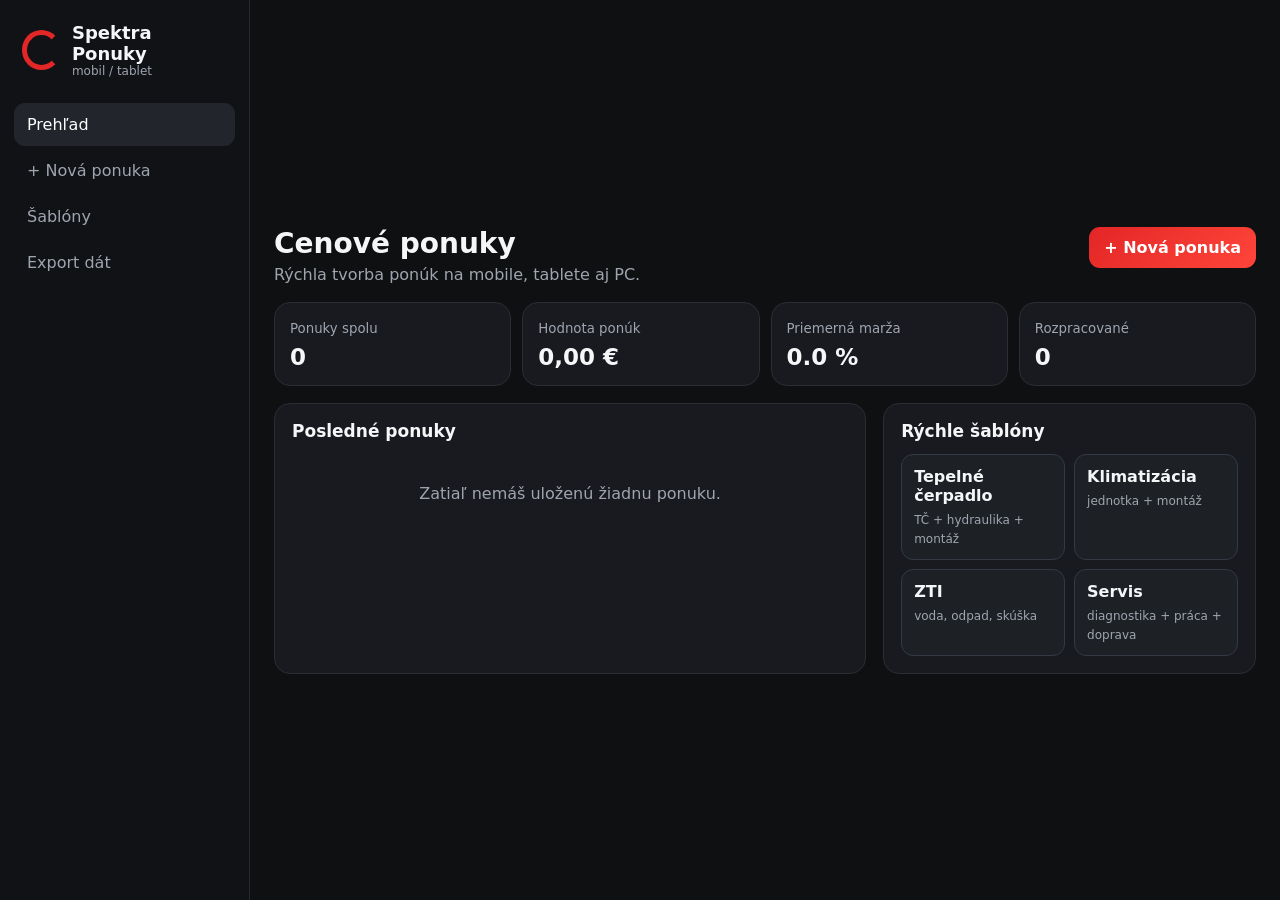
<file: mobile-v2/index.html>
<!doctype html>
<html lang="sk">
<head>
<meta charset="utf-8">
<meta name="viewport" content="width=device-width,initial-scale=1,viewport-fit=cover">
<meta name="theme-color" content="#101114">
<title>Spektra Ponuky Mobile</title>
<style>
:root{--bg:#0f1012;--panel:#181a1f;--panel2:#20232a;--line:#30343d;--text:#f5f6f8;--muted:#9fa5af;--red:#e32626;--red2:#ff453a;--green:#1f9d63;--amber:#c99a2e}
*{box-sizing:border-box}html,body{margin:0;min-height:100%;background:var(--bg);color:var(--text);font-family:Inter,system-ui,-apple-system,Segoe UI,Roboto,Arial,sans-serif}button,input,select,textarea{font:inherit}button{cursor:pointer}
.app{min-height:100vh;display:grid;grid-template-columns:250px 1fr}.side{position:sticky;top:0;height:100vh;padding:22px 14px;border-right:1px solid #272a31;background:#111216}.brand{display:flex;align-items:center;gap:11px;padding:0 8px;margin-bottom:25px}.logo{width:40px;height:40px;border:5px solid var(--red);border-right-color:transparent;border-radius:50%}.brand b{font-size:18px}.sub{font-size:12px;color:var(--muted)}.nav button{display:block;width:100%;border:0;background:transparent;color:var(--muted);text-align:left;padding:12px 13px;border-radius:11px;margin:3px 0}.nav button:hover,.nav button.active{background:#22252b;color:#fff}
.main{width:100%;max-width:1500px;margin:auto;padding:24px}.top{display:flex;justify-content:space-between;align-items:flex-start;gap:15px;margin-bottom:18px}.top h1,.editorHead h1{margin:0;font-size:28px}.top p{margin:5px 0 0;color:var(--muted)}
.btn{border:0;border-radius:11px;padding:11px 15px;background:#2a2e36;color:#fff;font-weight:750}.btn.primary{background:linear-gradient(135deg,var(--red),var(--red2))}.btn.ghost{background:transparent;border:1px solid var(--line)}.btn.small{padding:8px 10px;font-size:13px}
.stats{display:grid;grid-template-columns:repeat(4,1fr);gap:11px;margin-bottom:17px}.stat,.card{background:var(--panel);border:1px solid #292d34;border-radius:16px}.stat{padding:15px}.stat small{color:var(--muted)}.stat strong{display:block;font-size:23px;margin-top:7px}.grid{display:grid;grid-template-columns:1.35fr .85fr;gap:17px}.card{padding:17px}.card h2{font-size:17px;margin:0 0 13px}.quotes{display:flex;flex-direction:column;gap:9px}.qrow{display:grid;grid-template-columns:1fr 115px 120px 34px;align-items:center;gap:9px;padding:12px;background:#1d2025;border:1px solid #30343d;border-radius:13px}.qrow small{display:block;color:var(--muted);margin-top:3px}.money{text-align:right;font-weight:800}.badge{justify-self:start;font-size:11px;padding:5px 8px;border-radius:999px;background:#2a2f37}.badge.done{background:#173d2d;color:#92edbd}.badge.draft{background:#3a3116;color:#ffda79}.empty{text-align:center;padding:30px 10px;color:var(--muted)}
.templates{display:grid;grid-template-columns:repeat(2,1fr);gap:9px}.tpl{background:#1d2025;border:1px solid #343943;border-radius:12px;padding:12px;cursor:pointer}.tpl:hover{border-color:#656c79}.tpl b{display:block;margin-bottom:4px}.tpl span{font-size:12px;color:var(--muted)}
.editor{display:none}.editor.show{display:block}.dashboard.hide{display:none}.editorHead{display:flex;justify-content:space-between;align-items:flex-start;gap:12px;margin-bottom:16px}.editorActions{display:flex;gap:8px;flex-wrap:wrap}.field{display:flex;flex-direction:column;gap:6px}.field label{font-size:12px;font-weight:750;color:#c8ccd4}.formgrid{display:grid;grid-template-columns:repeat(2,minmax(0,1fr));gap:11px}.full{grid-column:1/-1}input,select,textarea{width:100%;background:#111318;color:#fff;border:1px solid #3a3f49;border-radius:10px;padding:10px 11px;outline:0}input:focus,select:focus,textarea:focus{border-color:#777e8c}textarea{min-height:90px;resize:vertical}
.internal{margin-top:12px;padding:12px;border:1px dashed #454b56;border-radius:11px;background:#15181c}.sum{display:flex;justify-content:space-between;gap:10px;padding:5px 0}.summary{max-width:400px;margin:14px 0 0 auto;border-top:1px solid var(--line);padding-top:10px}.summary .total{font-size:20px;font-weight:900;border-top:1px solid var(--line);padding-top:11px;margin-top:6px}
.tableWrap{overflow:auto}.items{width:100%;border-collapse:separate;border-spacing:0 8px}.items th{text-align:left;font-size:11px;color:var(--muted);padding:0 6px}.items td{background:#1d2025;border-top:1px solid #30343d;border-bottom:1px solid #30343d;padding:6px}.items td:first-child{border-left:1px solid #30343d;border-radius:10px 0 0 10px}.items td:last-child{border-right:1px solid #30343d;border-radius:0 10px 10px 0}.items input,.items select{padding:8px}.del{border:0;border-radius:9px;background:#3b1d1d;color:#ffb0b0;padding:8px 11px}.mobileNav,.mobileActions{display:none}
.modalBg{position:fixed;inset:0;background:rgba(0,0,0,.72);z-index:80;display:none;align-items:center;justify-content:center;padding:18px}.modalBg.show{display:flex}.modal{width:min(620px,100%);max-height:92vh;overflow:hidden;background:#fff;color:#151515;border-radius:19px;box-shadow:0 30px 90px rgba(0,0,0,.45);display:flex;flex-direction:column}.modalHead{display:flex;justify-content:space-between;align-items:center;padding:18px 21px;border-bottom:1px solid #e7e7e7}.modalHead h2{margin:0;font-size:20px}.x{border:0;background:transparent;font-size:27px}.modalBody{padding:18px;overflow:auto}.modal input,.modal textarea,.modal select{background:#fff;color:#111;border-color:#d3d3d3}.ai{padding:12px 14px;background:#fff7e8;border:1px solid #ecc677;border-radius:12px;margin-bottom:14px;color:#39290b}.drop{margin-top:7px;border:1.5px dashed #c6c6c6;border-radius:12px;background:#fafafa;padding:16px;text-align:center;color:#555}.modal .primary{width:100%;margin-top:14px}
.print{display:none}
@media(max-width:1050px){.grid{grid-template-columns:1fr}.stats{grid-template-columns:repeat(2,1fr)}}
@media(max-width:900px){
 body{padding-bottom:77px}.app{display:block}.side{display:none}.main{padding:12px 12px 95px}.top,.editorHead{position:sticky;top:0;z-index:30;background:rgba(15,16,18,.97);backdrop-filter:blur(10px);margin:-12px -12px 13px;padding:12px;border-bottom:1px solid #292d34}.top p{display:none}.top h1,.editorHead h1{font-size:22px}.editorActions{display:none}.formgrid{grid-template-columns:1fr 1fr}input,select,textarea{font-size:16px}
 .qrow{grid-template-columns:1fr auto}.qrow .badge,.qrow .money{display:none}.items{display:block}.items thead{display:none}.items tbody{display:block}.items tr{display:grid;grid-template-columns:1fr 1fr;gap:8px;background:#1d2025;border:1px solid #30343d;border-radius:13px;padding:10px;margin-bottom:10px}.items td{display:block;background:transparent!important;border:0!important;padding:0!important}.items td:first-child,.items td:last-child{grid-column:1/-1}.items td:nth-child(2):before{content:"Množstvo"}.items td:nth-child(3):before{content:"MJ"}.items td:nth-child(4):before{content:"Cena bez DPH"}.items td:nth-child(5):before{content:"Interný náklad"}.items td:nth-child(n+2):nth-child(-n+5):before{display:block;font-size:10px;color:var(--muted);margin:0 0 4px 2px}.items input,.items select{width:100%}
 .mobileNav{display:grid;grid-template-columns:repeat(4,1fr);position:fixed;left:0;right:0;bottom:0;z-index:90;background:rgba(18,19,23,.99);border-top:1px solid #343943;padding:7px 8px calc(7px + env(safe-area-inset-bottom))}.mobileNav button{border:0;background:transparent;color:#c4c8d0;font-size:11px;font-weight:700;padding:5px 2px}.mobileNav .ico{display:block;font-size:20px;line-height:22px}.mobileActions{display:flex;position:fixed;left:10px;right:10px;bottom:77px;z-index:85;gap:7px;padding:7px;background:rgba(23,25,29,.98);border:1px solid #343943;border-radius:14px}.mobileActions .btn{flex:1;padding:10px 5px;font-size:12px}
}
@media(max-width:600px){.main{padding-left:9px;padding-right:9px}.top,.editorHead{margin-left:-9px;margin-right:-9px}.formgrid{grid-template-columns:1fr}.full{grid-column:auto}.templates{grid-template-columns:1fr}.newBtn{font-size:12px;padding:9px 10px}.modalBg{align-items:flex-end;padding:0}.modal{width:100%;border-radius:19px 19px 0 0;max-height:94vh}}
@media print{
 body{background:#fff;color:#111}.app,.modalBg,.mobileNav,.mobileActions{display:none!important}.print{display:block}@page{size:A4;margin:14mm}.phead{display:flex;justify-content:space-between;border-bottom:3px solid #e32626;padding-bottom:13px}.pbrand{display:flex;align-items:center;gap:10px}.plogo{width:36px;height:36px;border:5px solid #e32626;border-right-color:transparent;border-radius:50%}.ptitle{text-align:right}.pgrid{display:grid;grid-template-columns:1fr 1fr;gap:25px;margin:20px 0}.ptable{width:100%;border-collapse:collapse}.ptable th,.ptable td{border-bottom:1px solid #ddd;padding:7px 5px;text-align:left}.ptable th{text-transform:uppercase;font-size:10px;color:#666}.ptable .r{text-align:right}.ptotal{max-width:320px;margin:17px 0 0 auto}.ptotal div{display:flex;justify-content:space-between;padding:4px 0}.ptotal .big{border-top:2px solid #111;margin-top:6px;padding-top:9px;font-size:19px;font-weight:900}.pnote{margin-top:22px;font-size:12px;color:#555}
}
</style>
</head>
<body>
<div class="app">
 <aside class="side">
  <div class="brand"><div class="logo"></div><div><b>Spektra Ponuky</b><div class="sub">mobil / tablet</div></div></div>
  <div class="nav">
   <button class="active" onclick="showDashboard()">Prehľad</button>
   <button onclick="openNew()">+ Nová ponuka</button>
   <button onclick="goTemplates()">Šablóny</button>
   <button onclick="exportAll()">Export dát</button>
  </div>
 </aside>
 <main class="main">
  <section id="dashboard" class="dashboard">
   <div class="top"><div><h1>Cenové ponuky</h1><p>Rýchla tvorba ponúk na mobile, tablete aj PC.</p></div><button class="btn primary newBtn" onclick="openNew()">+ Nová ponuka</button></div>
   <div class="stats">
    <div class="stat"><small>Ponuky spolu</small><strong id="sCount">0</strong></div>
    <div class="stat"><small>Hodnota ponúk</small><strong id="sValue">0 €</strong></div>
    <div class="stat"><small>Priemerná marža</small><strong id="sMargin">0 %</strong></div>
    <div class="stat"><small>Rozpracované</small><strong id="sDraft">0</strong></div>
   </div>
   <div class="grid">
    <div class="card"><h2>Posledné ponuky</h2><div id="quoteList" class="quotes"></div></div>
    <div class="card" id="templates"><h2>Rýchle šablóny</h2><div class="templates">
     <div class="tpl" onclick="fromTemplate('tc')"><b>Tepelné čerpadlo</b><span>TČ + hydraulika + montáž</span></div>
     <div class="tpl" onclick="fromTemplate('klima')"><b>Klimatizácia</b><span>jednotka + montáž</span></div>
     <div class="tpl" onclick="fromTemplate('zti')"><b>ZTI</b><span>voda, odpad, skúška</span></div>
     <div class="tpl" onclick="fromTemplate('servis')"><b>Servis</b><span>diagnostika + práca + doprava</span></div>
    </div></div>
   </div>
  </section>

  <section id="editor" class="editor">
   <div class="editorHead">
    <div><button class="btn ghost small" onclick="showDashboard()">← Späť</button><h1 id="editorTitle" style="margin-top:10px">Nová cenová ponuka</h1><div class="sub">Interné náklady sa do zákazníckeho PDF netlačia.</div></div>
    <div class="editorActions"><button class="btn" onclick="saveQuote()">Uložiť</button><button class="btn ghost" onclick="downloadCSV()">CSV</button><button class="btn primary" onclick="printQuote()">PDF</button></div>
   </div>
   <div class="grid">
    <div class="card"><h2>Základné údaje</h2><div class="formgrid">
     <div class="field"><label>Číslo ponuky</label><input id="qNumber"></div>
     <div class="field"><label>Dátum</label><input id="qDate" type="date"></div>
     <div class="field"><label>Zákazník / firma</label><input id="qCustomer" placeholder="Meno alebo názov firmy"></div>
     <div class="field"><label>Telefón / e-mail</label><input id="qContact" placeholder="+421... / email"></div>
     <div class="field full"><label>Adresa realizácie</label><input id="qAddress" placeholder="Ulica, mesto"></div>
     <div class="field full"><label>Predmet ponuky</label><input id="qSubject" placeholder="Dodávka a montáž..."></div>
     <div class="field full"><label>Poznámka pre zákazníka</label><textarea id="qNote" placeholder="Rozsah prác, termín, podmienky..."></textarea></div>
    </div></div>
    <div class="card"><h2>Nastavenie ceny</h2><div class="formgrid">
     <div class="field"><label>DPH</label><select id="qVat" onchange="recalc()"><option value="23">23 %</option><option value="20">20 %</option><option value="10">10 %</option><option value="0">0 %</option></select></div>
     <div class="field"><label>Zľava na celok (%)</label><input id="qDiscount" type="number" step="0.1" value="0" oninput="recalc()"></div>
     <div class="field"><label>Platnosť (dní)</label><input id="qValidity" type="number" value="14"></div>
     <div class="field"><label>Stav</label><select id="qStatus"><option value="draft">Rozpracovaná</option><option value="sent">Odoslaná</option><option value="done">Schválená</option></select></div>
    </div><div class="internal"><b>Interná kalkulácia</b><div class="sum"><span>Náklad spolu</span><b id="costTotal">0 €</b></div><div class="sum"><span>Hrubý zisk</span><b id="profitTotal">0 €</b></div><div class="sum"><span>Marža</span><b id="marginTotal">0 %</b></div></div></div>
   </div>
   <div class="card" style="margin-top:17px"><div style="display:flex;justify-content:space-between;align-items:center;gap:10px"><h2>Položky</h2><button class="btn small" onclick="addItem()">+ Pridať</button></div>
    <div class="tableWrap"><table class="items"><thead><tr><th>Popis</th><th>Množstvo</th><th>MJ</th><th>Cena bez DPH</th><th>Náklad</th><th></th></tr></thead><tbody id="itemsBody"></tbody></table></div>
    <div class="summary"><div class="sum"><span>Medzisúčet</span><b id="subtotal">0 €</b></div><div class="sum"><span>Zľava</span><b id="discountVal">0 €</b></div><div class="sum"><span>DPH</span><b id="vatVal">0 €</b></div><div class="sum total"><span>Spolu s DPH</span><span id="grandTotal">0 €</span></div></div>
   </div>
  </section>
 </main>
</div>

<div id="mobileActions" class="mobileActions" style="display:none"><button class="btn" onclick="saveQuote()">Uložiť</button><button class="btn ghost" onclick="downloadCSV()">CSV</button><button class="btn primary" onclick="printQuote()">PDF</button></div>
<nav class="mobileNav"><button onclick="showDashboard()"><span class="ico">⌂</span>Prehľad</button><button onclick="openNew()"><span class="ico">＋</span>Nová</button><button onclick="goTemplates()"><span class="ico">▦</span>Šablóny</button><button onclick="exportAll()"><span class="ico">⇩</span>Export</button></nav>

<div id="modal" class="modalBg" onclick="if(event.target===this)closeNew()">
 <div class="modal"><div class="modalHead"><h2>Nová cenová ponuka</h2><button class="x" onclick="closeNew()">×</button></div><div class="modalBody">
  <div class="ai">✨ Opíš práce alebo nahraj dokument. Aplikácia pripraví prvý návrh položiek.</div>
  <div class="field"><label>Popis prác</label><textarea id="aiText" placeholder="Napr. tepelné čerpadlo 9 kW, montáž do 5 m, zásobník TÚV 200 l, filter..."></textarea></div>
  <div class="field" style="margin-top:12px"><label>Dokumenty (voliteľné)</label><div class="drop">PDF, Excel, Word alebo obrázky<br><input type="file" multiple accept=".pdf,.xlsx,.xls,.doc,.docx,image/*"></div></div>
  <button class="btn primary" onclick="generateDraft()">Vygenerovať návrh ✨</button>
 </div></div>
</div>

<div id="printArea" class="print"></div>

<script>
var KEY='spektra_quotes_mobile_v2';
var quotes=JSON.parse(localStorage.getItem(KEY)||'[]');
var currentId=null;
function el(id){return document.getElementById(id)}
function eur(n){return new Intl.NumberFormat('sk-SK',{style:'currency',currency:'EUR'}).format(Number(n||0))}
function esc(s){return String(s==null?'':s).replace(/[&<>"']/g,function(m){return {'&':'&amp;','<':'&lt;','>':'&gt;','"':'&quot;',"'":'&#39;'}[m]})}
function uid(){return 'q_'+Date.now()+'_'+Math.random().toString(16).slice(2)}
function today(){return new Date().toISOString().slice(0,10)}
function qno(){return String(new Date().getFullYear()).slice(-2)+'NA'+String(quotes.length+1).padStart(4,'0')}
function item(name,qty,unit,price,cost){return {name:name||'',qty:qty==null?1:qty,unit:unit||'ks',price:price||0,cost:cost||0}}
var templates={
 tc:[item('Tepelné čerpadlo – dodávka zariadenia'),item('Hydraulické príslušenstvo a armatúry',1,'súb.'),item('Zásobník TÚV'),item('Montáž a uvedenie do prevádzky',1,'súb.',600,120)],
 klima:[item('Klimatizačná jednotka'),item('Montáž klimatizácie do 3 m',1,'súb.'),item('Montážny a spojovací materiál',1,'súb.')],
 zti:[item('Rozvody vody',1,'súb.'),item('Odpadové potrubie',1,'súb.'),item('Montážne práce',1,'súb.'),item('Tlaková skúška',1,'súb.')],
 servis:[item('Diagnostika zariadenia',1,'hod'),item('Servisné práce',1,'hod'),item('Doprava')]
};
function blank(items){return {id:uid(),number:qno(),date:today(),customer:'',contact:'',address:'',subject:'',note:'',vat:23,discount:0,validity:14,status:'draft',items:items||[],updated:Date.now()}}
function calc(q){var subtotal=0,cost=0;(q.items||[]).forEach(function(i){subtotal+=(+i.qty||0)*(+i.price||0);cost+=(+i.qty||0)*(+i.cost||0)});var disc=subtotal*(+q.discount||0)/100,after=subtotal-disc,vat=after*(+q.vat||0)/100,grand=after+vat,profit=after-cost,margin=after?profit/after*100:0;return {subtotal:subtotal,cost:cost,disc:disc,after:after,vat:vat,grand:grand,profit:profit,margin:margin}}
function statusName(s){return s==='done'?'Schválená':s==='sent'?'Odoslaná':'Rozpracovaná'}
function persist(){localStorage.setItem(KEY,JSON.stringify(quotes));renderDashboard()}
function renderDashboard(){var list=el('quoteList');if(!quotes.length){list.innerHTML='<div class="empty">Zatiaľ nemáš uloženú žiadnu ponuku.</div>'}else{list.innerHTML=quotes.slice().sort(function(a,b){return b.updated-a.updated}).map(function(q){var c=calc(q);return '<div class="qrow"><div><b>'+esc(q.customer||q.subject||'Bez názvu')+'</b><small>'+esc(q.number)+' · '+esc(q.subject||'')+'</small></div><span class="badge '+(q.status==='done'?'done':q.status==='draft'?'draft':'')+'">'+statusName(q.status)+'</span><div class="money">'+eur(c.grand)+'</div><button class="btn small" onclick="editQuote(\''+q.id+'\')">›</button></div>'}).join('')}
 var cs=quotes.map(calc),sum=cs.reduce(function(a,c){return a+c.grand},0),ms=cs.filter(function(c){return c.after>0}).map(function(c){return c.margin});el('sCount').textContent=quotes.length;el('sValue').textContent=eur(sum);el('sMargin').textContent=(ms.length?ms.reduce(function(a,b){return a+b},0)/ms.length:0).toFixed(1)+' %';el('sDraft').textContent=quotes.filter(function(q){return q.status==='draft'}).length}
function showDashboard(){el('dashboard').classList.remove('hide');el('editor').classList.remove('show');el('mobileActions').style.display='none';currentId=null;renderDashboard()}
function openNew(){el('modal').classList.add('show')}
function closeNew(){el('modal').classList.remove('show')}
function goTemplates(){showDashboard();el('templates').scrollIntoView({behavior:'smooth'})}
function fromTemplate(t){var q=blank(JSON.parse(JSON.stringify(templates[t]||[])));q.subject=t==='tc'?'Dodávka a montáž tepelného čerpadla':t==='klima'?'Dodávka a montáž klimatizácie':t==='zti'?'Zdravotechnické inštalácie':'Servisné práce';openEditor(q)}
function generateDraft(){var t=(el('aiText').value||'').toLowerCase(),q;if(/tepel|tč|čerpad/.test(t)){q=blank(JSON.parse(JSON.stringify(templates.tc)));q.subject='Dodávka a montáž tepelného čerpadla'}else if(/klim|split/.test(t)){q=blank(JSON.parse(JSON.stringify(templates.klima)));q.subject='Dodávka a montáž klimatizácie'}else if(/voda|odpad|zti|kúpeľ|kupel/.test(t)){q=blank(JSON.parse(JSON.stringify(templates.zti)));q.subject='Zdravotechnické a montážne práce'}else if(/servis|oprava|diagnost/.test(t)){q=blank(JSON.parse(JSON.stringify(templates.servis)));q.subject='Servisné práce'}else{q=blank([item('Práce podľa zadania',1,'súb.'),item('Montážny materiál',1,'súb.')])}
 if(/demont/.test(t))q.items.push(item('Demontáž pôvodného zariadenia',1,'súb.',50,0));if(/schod|vynos|znos/.test(t))q.items.push(item('Znos / výnos a manipulácia',1,'súb.',200,0));if(/filter/.test(t))q.items.push(item('Magnetický filter / odlučovač nečistôt'));if(/expanz/.test(t))q.items.push(item('Expanzná nádoba'));q.note=el('aiText').value;closeNew();openEditor(q)}
function openEditor(q){currentId=q.id;el('dashboard').classList.add('hide');el('editor').classList.add('show');el('mobileActions').style.display='flex';el('qNumber').value=q.number||'';el('qDate').value=q.date||today();el('qCustomer').value=q.customer||'';el('qContact').value=q.contact||'';el('qAddress').value=q.address||'';el('qSubject').value=q.subject||'';el('qNote').value=q.note||'';el('qVat').value=q.vat==null?23:q.vat;el('qDiscount').value=q.discount||0;el('qValidity').value=q.validity||14;el('qStatus').value=q.status||'draft';el('editorTitle').textContent=(quotes.some(function(x){return x.id===q.id})?'Upraviť':'Nová')+' cenová ponuka';renderItems(q.items||[])}
function editQuote(id){var q=quotes.find(function(x){return x.id===id});if(q)openEditor(JSON.parse(JSON.stringify(q)))}
function readItems(){return Array.from(el('itemsBody').querySelectorAll('tr')).map(function(tr){return {name:tr.querySelector('.n').value,qty:+tr.querySelector('.q').value||0,unit:tr.querySelector('.u').value,price:+tr.querySelector('.p').value||0,cost:+tr.querySelector('.c').value||0}})}
function current(){return {id:currentId||uid(),number:el('qNumber').value,date:el('qDate').value,customer:el('qCustomer').value,contact:el('qContact').value,address:el('qAddress').value,subject:el('qSubject').value,note:el('qNote').value,vat:+el('qVat').value,discount:+el('qDiscount').value,validity:+el('qValidity').value,status:el('qStatus').value,items:readItems(),updated:Date.now()}}
function saveQuote(){var q=current(),i=quotes.findIndex(function(x){return x.id===q.id});currentId=q.id;if(i>=0)quotes[i]=q;else quotes.push(q);persist();alert('Ponuka bola uložená.')}
function addItem(i){i=i||item('');var tr=document.createElement('tr');var opts=['ks','m','m²','hod','súb.'].map(function(u){return '<option'+(u===i.unit?' selected':'')+'>'+u+'</option>'}).join('');tr.innerHTML='<td><input class="n" value="'+esc(i.name)+'" placeholder="Názov položky" oninput="recalc()"></td><td><input class="q" type="number" step="0.01" value="'+i.qty+'" oninput="recalc()"></td><td><select class="u" onchange="recalc()">'+opts+'</select></td><td><input class="p" type="number" step="0.01" value="'+i.price+'" oninput="recalc()"></td><td><input class="c" type="number" step="0.01" value="'+i.cost+'" oninput="recalc()"></td><td><button class="del" onclick="this.closest(\'tr\').remove();recalc()">×</button></td>';el('itemsBody').appendChild(tr);recalc()}
function renderItems(items){el('itemsBody').innerHTML='';(items.length?items:[item('')]).forEach(addItem);recalc()}
function recalc(){var c=calc({items:readItems(),discount:+el('qDiscount').value||0,vat:+el('qVat').value||0});el('subtotal').textContent=eur(c.subtotal);el('discountVal').textContent='-'+eur(c.disc);el('vatVal').textContent=eur(c.vat);el('grandTotal').textContent=eur(c.grand);el('costTotal').textContent=eur(c.cost);el('profitTotal').textContent=eur(c.profit);el('marginTotal').textContent=c.margin.toFixed(1)+' %'}
function printQuote(){var q=current(),c=calc(q),d=new Date(q.date||Date.now()).toLocaleDateString('sk-SK'),rows=q.items.map(function(i){return '<tr><td>'+esc(i.name)+'</td><td>'+i.qty+'</td><td>'+esc(i.unit)+'</td><td class="r">'+eur(i.price)+'</td><td class="r">'+eur(i.qty*i.price)+'</td></tr>'}).join('');el('printArea').innerHTML='<div class="phead"><div class="pbrand"><div class="plogo"></div><div><b style="font-size:20px">Spektra Install s.r.o.</b><div>Hollého 210, 015 01 Rajec</div></div></div><div class="ptitle"><b style="font-size:23px">CENOVÁ PONUKA</b><div>'+esc(q.number)+'</div><div>'+d+'</div></div></div><div class="pgrid"><div><b>Zákazník</b><div>'+esc(q.customer||'—')+'</div><div>'+esc(q.contact||'')+'</div><div>'+esc(q.address||'')+'</div></div><div><b>Predmet</b><div>'+esc(q.subject||'—')+'</div><div>Platnosť: '+(q.validity||14)+' dní</div></div></div><table class="ptable"><thead><tr><th>Položka</th><th>Množstvo</th><th>MJ</th><th class="r">Cena bez DPH</th><th class="r">Spolu</th></tr></thead><tbody>'+rows+'</tbody></table><div class="ptotal"><div><span>Medzisúčet</span><b>'+eur(c.subtotal)+'</b></div><div><span>Zľava '+(q.discount||0)+' %</span><b>-'+eur(c.disc)+'</b></div><div><span>DPH '+(q.vat||0)+' %</span><b>'+eur(c.vat)+'</b></div><div class="big"><span>Spolu s DPH</span><span>'+eur(c.grand)+'</span></div></div><div class="pnote"><b>Poznámka:</b><br>'+esc(q.note||'')+'</div>';window.print()}
function blob(data,name,type){var a=document.createElement('a');a.href=URL.createObjectURL(new Blob([data],{type:type}));a.download=name;a.click();setTimeout(function(){URL.revokeObjectURL(a.href)},400)}
function downloadCSV(){var q=current(),rows=[['Číslo',q.number],['Zákazník',q.customer],['Predmet',q.subject],[],['Položka','Množstvo','MJ','Cena bez DPH','Náklad']];q.items.forEach(function(i){rows.push([i.name,i.qty,i.unit,i.price,i.cost])});var csv=rows.map(function(r){return r.map(function(v){return '"'+String(v==null?'':v).replace(/"/g,'""')+'"'}).join(';')}).join('\n');blob(csv,(q.number||'ponuka')+'.csv','text/csv;charset=utf-8')}
function exportAll(){blob(JSON.stringify(quotes,null,2),'spektra-ponuky-backup.json','application/json')}
renderDashboard();
</script>
</body>
</html>
</file>
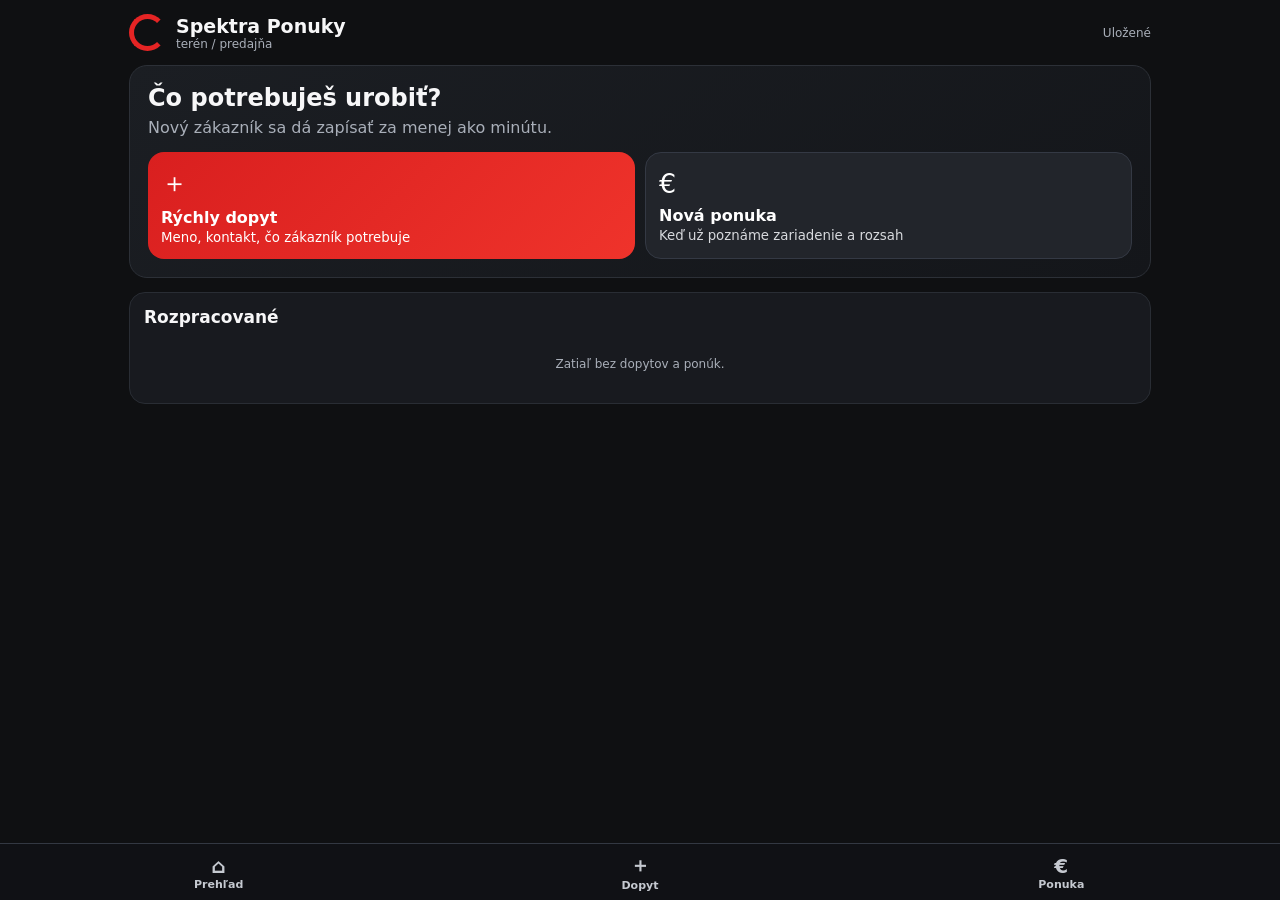
<file: mobile-v3/index.html>
<!doctype html>
<html lang="sk">
<head>
<meta charset="utf-8"><meta name="viewport" content="width=device-width,initial-scale=1,viewport-fit=cover">
<meta name="theme-color" content="#111216"><title>Spektra Ponuky – Terén</title>
<style>
:root{--bg:#0f1012;--p:#181a1f;--p2:#22252b;--line:#333842;--t:#f7f7f8;--m:#a9afb9;--r:#e52424;--g:#1f9d63;--a:#c89422}
*{box-sizing:border-box}body{margin:0;background:var(--bg);color:var(--t);font-family:Inter,system-ui,-apple-system,Segoe UI,Roboto,Arial,sans-serif;padding-bottom:76px}button,input,textarea,select{font:inherit}button{cursor:pointer}
.wrap{max-width:1050px;margin:auto;padding:14px}.head{display:flex;justify-content:space-between;align-items:center;gap:10px;margin-bottom:14px}.brand{display:flex;align-items:center;gap:10px}.logo{width:37px;height:37px;border:5px solid var(--r);border-right-color:transparent;border-radius:50%}.head b{font-size:19px}.sub{font-size:12px;color:var(--m)}
.hero{background:linear-gradient(145deg,#1b1e23,#14161a);border:1px solid #2c3037;border-radius:18px;padding:18px;margin-bottom:14px}.hero h1{font-size:24px;margin:0 0 6px}.hero p{margin:0;color:var(--m)}
.actions{display:grid;grid-template-columns:1fr 1fr;gap:10px;margin-top:15px}.big{min-height:92px;border:1px solid #343944;border-radius:16px;background:var(--p2);color:#fff;padding:13px;text-align:left}.big.primary{background:linear-gradient(135deg,#d91f1f,#ef332b);border:0}.big .ico{display:block;font-size:27px;margin-bottom:7px}.big b{font-size:16px;display:block}.big small{color:#d7d9dd}.big.primary small{color:#fff}
.card{background:var(--p);border:1px solid #292d34;border-radius:16px;padding:14px;margin-bottom:12px}.card h2{font-size:17px;margin:0 0 12px}.list{display:flex;flex-direction:column;gap:8px}.row{display:flex;align-items:center;justify-content:space-between;gap:10px;padding:12px;background:#1e2126;border:1px solid #30353d;border-radius:13px}.row b{display:block}.row small{color:var(--m)}.badge{font-size:11px;padding:5px 8px;border-radius:999px;background:#333844;color:#ddd}.badge.lead{background:#382f16;color:#ffdb76}.badge.sent{background:#173247;color:#8ed1ff}.badge.approved{background:#153b2b;color:#8cedb9}
.btn{border:0;border-radius:11px;background:#2b2f37;color:white;font-weight:750;padding:11px 14px}.btn.primary{background:var(--r)}.btn.ghost{background:transparent;border:1px solid var(--line)}.btn.full{width:100%}.btn.green{background:var(--g)}.btn.small{padding:8px 10px;font-size:13px}
.screen{display:none}.screen.on{display:block}.topline{display:flex;align-items:center;justify-content:space-between;gap:10px;margin-bottom:12px}.topline h1{font-size:22px;margin:0}.field{display:flex;flex-direction:column;gap:6px;margin-bottom:11px}.field label{font-size:12px;font-weight:800;color:#cbd0d7}input,textarea,select{width:100%;font-size:16px;background:#111318;color:#fff;border:1px solid #3b4049;border-radius:11px;padding:11px 12px;outline:none}textarea{min-height:92px;resize:vertical}.grid2{display:grid;grid-template-columns:1fr 1fr;gap:10px}.types{display:grid;grid-template-columns:repeat(3,1fr);gap:8px}.type{border:1px solid #363b45;background:#1c1f24;color:#fff;border-radius:13px;padding:13px 8px;text-align:center;min-height:82px}.type.on{border:2px solid var(--r);background:#251a1b}.type span{display:block;font-size:24px;margin-bottom:5px}.type b{font-size:12px}
.steps{display:flex;gap:5px;margin-bottom:12px}.step{height:5px;flex:1;background:#31353c;border-radius:10px}.step.on{background:var(--r)}
.summary{background:#111318;border:1px solid #343943;border-radius:13px;padding:12px}.srow{display:flex;justify-content:space-between;gap:12px;padding:5px 0}.srow.total{font-size:20px;font-weight:900;border-top:1px solid #3b4049;margin-top:6px;padding-top:10px}.sendgrid{display:grid;grid-template-columns:1fr 1fr;gap:9px}.sendgrid .btn{min-height:55px}
.nav{position:fixed;left:0;right:0;bottom:0;z-index:50;background:rgba(17,18,22,.98);border-top:1px solid #333842;display:grid;grid-template-columns:repeat(3,1fr);padding:7px 8px calc(7px + env(safe-area-inset-bottom))}.nav button{border:0;background:transparent;color:#c5c9d0;font-size:11px;font-weight:700}.nav span{display:block;font-size:20px}
@media(max-width:620px){.wrap{padding:10px}.actions{grid-template-columns:1fr}.grid2{grid-template-columns:1fr}.types{grid-template-columns:repeat(2,1fr)}.hero h1{font-size:21px}.sendgrid{grid-template-columns:1fr}}
</style>
</head>
<body>
<div class="wrap">
 <div class="head"><div class="brand"><div class="logo"></div><div><b>Spektra Ponuky</b><div class="sub">terén / predajňa</div></div></div><div id="autosave" class="sub">Uložené</div></div>

 <section id="home" class="screen on">
  <div class="hero"><h1>Čo potrebuješ urobiť?</h1><p>Nový zákazník sa dá zapísať za menej ako minútu.</p>
   <div class="actions">
    <button class="big primary" onclick="newLead()"><span class="ico">＋</span><b>Rýchly dopyt</b><small>Meno, kontakt, čo zákazník potrebuje</small></button>
    <button class="big" onclick="newQuote()"><span class="ico">€</span><b>Nová ponuka</b><small>Keď už poznáme zariadenie a rozsah</small></button>
   </div>
  </div>
  <div class="card"><h2>Rozpracované</h2><div id="records" class="list"></div></div>
 </section>

 <section id="lead" class="screen">
  <div class="topline"><button class="btn ghost small" onclick="go('home')">← Späť</button><h1>Rýchly dopyt</h1></div>
  <div class="steps"><div class="step on"></div><div class="step"></div></div>
  <div class="card">
   <div class="field"><label>Meno alebo firma *</label><input id="lName" placeholder="Ján Novák"></div>
   <div class="grid2">
    <div class="field"><label>Telefón</label><input id="lPhone" type="tel" placeholder="0905 123 456"></div>
    <div class="field"><label>E-mail</label><input id="lEmail" type="email" placeholder="zakaznik@email.sk"></div>
   </div>
   <div class="field"><label>Obec / adresa realizácie</label><input id="lAddress" placeholder="napr. Rajec"></div>
  </div>
  <div class="card"><h2>Čo zákazník potrebuje? *</h2><div id="types" class="types"></div></div>
  <div class="card">
   <div class="field"><label>Krátka poznámka</label><textarea id="lNote" placeholder="Napr. RD 140 m², radiátory, chce vymeniť plynový kotol..."></textarea></div>
   <div class="field"><label>Preferovaný termín</label><input id="lTerm" placeholder="napr. čo najskôr / október"></div>
  </div>
  <button class="btn primary full" onclick="saveLead()">Uložiť dopyt</button>
 </section>

 <section id="leadDetail" class="screen">
  <div class="topline"><button class="btn ghost small" onclick="go('home')">← Späť</button><h1>Zákazník</h1></div>
  <div class="card" id="leadInfo"></div>
  <div class="sendgrid">
   <button class="btn green" onclick="callCustomer()">☎ Zavolať</button>
   <button class="btn" onclick="waCustomer()">WhatsApp</button>
  </div>
  <div style="height:9px"></div>
  <button class="btn primary full" onclick="convertLead()">Dokončiť cenovú ponuku →</button>
 </section>

 <section id="quote" class="screen">
  <div class="topline"><button class="btn ghost small" onclick="go('home')">← Späť</button><h1>Cenová ponuka</h1></div>
  <div class="steps"><div class="step on"></div><div class="step on"></div><div class="step on"></div></div>
  <div class="card">
   <h2>Zákazník</h2>
   <div class="field"><label>Meno / firma</label><input id="qName"></div>
   <div class="grid2"><div class="field"><label>Telefón</label><input id="qPhone" type="tel"></div><div class="field"><label>E-mail</label><input id="qEmail" type="email"></div></div>
   <div class="field"><label>Adresa realizácie</label><input id="qAddress"></div>
  </div>
  <div class="card">
   <h2>Zákazka</h2>
   <div class="field"><label>Typ</label><select id="qType"></select></div>
   <div class="field"><label>Zariadenie</label><select id="qDevice"><option value="">Zariadenie doplníme z cenníka</option></select></div>
   <div class="field"><label>Poznámka / rozsah</label><textarea id="qNote"></textarea></div>
  </div>
  <div class="card">
   <h2>Cena</h2>
   <div class="grid2"><div class="field"><label>Cena bez DPH</label><input id="qNet" type="number" step="0.01" oninput="updatePrice()"></div><div class="field"><label>DPH</label><select id="qVat" onchange="updatePrice()"><option value="23">23 %</option><option value="20">20 %</option><option value="0">0 %</option></select></div></div>
   <div class="summary"><div class="srow"><span>Bez DPH</span><b id="netOut">0 €</b></div><div class="srow"><span>DPH</span><b id="vatOut">0 €</b></div><div class="srow total"><span>Spolu</span><span id="grossOut">0 €</span></div></div>
  </div>
  <button class="btn primary full" onclick="saveQuote()">Uložiť a pokračovať na odoslanie</button>
 </section>

 <section id="send" class="screen">
  <div class="topline"><button class="btn ghost small" onclick="go('quote')">← Upraviť</button><h1>Odoslať zákazníkovi</h1></div>
  <div class="card" id="sendSummary"></div>
  <div class="sendgrid">
   <button class="btn primary" onclick="printOffer()">PDF / Tlač</button>
   <button class="btn green" onclick="shareSystem()">Zdieľať</button>
   <button class="btn" onclick="shareWA()">WhatsApp</button>
   <button class="btn" onclick="shareEmail()">E-mail</button>
  </div>
  <div class="sub" style="margin-top:10px">MVP: WhatsApp a e-mail posielajú textový súhrn. PDF sa vytlačí/uloží zo zariadenia. Neskôr doplníme odoslanie PDF jedným klikom.</div>
 </section>
</div>

<nav class="nav"><button onclick="go('home')"><span>⌂</span>Prehľad</button><button onclick="newLead()"><span>＋</span>Dopyt</button><button onclick="newQuote()"><span>€</span>Ponuka</button></nav>

<script>
const K='spektra_field_records_v1', types=[
{id:'heat_pump',label:'Tepelné čerpadlo',icon:'♨'},{id:'air_conditioning',label:'Klimatizácia',icon:'❄'},{id:'boiler',label:'Kotol',icon:'🔥'},{id:'plumbing',label:'ZTI',icon:'💧'},{id:'service',label:'Servis',icon:'🛠'},{id:'other',label:'Iné',icon:'+'}
];
let records=JSON.parse(localStorage.getItem(K)||'[]'), activeId=null, selectedType='';
const e=id=>document.getElementById(id), fmt=n=>new Intl.NumberFormat('sk-SK',{style:'currency',currency:'EUR'}).format(+n||0);
function persist(){localStorage.setItem(K,JSON.stringify(records));e('autosave').textContent='Uložené '+new Date().toLocaleTimeString('sk-SK',{hour:'2-digit',minute:'2-digit'});renderHome()}
function go(id){document.querySelectorAll('.screen').forEach(x=>x.classList.remove('on'));e(id).classList.add('on');scrollTo(0,0)}
function typeLabel(id){return (types.find(x=>x.id===id)||{}).label||'Iné'}
function statusLabel(s){return s==='lead'?'Dopyt':s==='sent'?'Odoslaná':s==='approved'?'Schválená':'Rozpracovaná'}
function renderTypes(){e('types').innerHTML=types.map(t=>'<button class="type '+(selectedType===t.id?'on':'')+'" onclick="pickType(\''+t.id+'\')"><span>'+t.icon+'</span><b>'+t.label+'</b></button>').join('');e('qType').innerHTML=types.map(t=>'<option value="'+t.id+'">'+t.label+'</option>').join('')}
function pickType(id){selectedType=id;renderTypes()}
function newLead(){activeId=null;selectedType='';['lName','lPhone','lEmail','lAddress','lNote','lTerm'].forEach(id=>e(id).value='');renderTypes();go('lead')}
function newQuote(){activeId=null;['qName','qPhone','qEmail','qAddress','qNote','qNet'].forEach(id=>e(id).value='');e('qVat').value='23';e('qType').value='heat_pump';updatePrice();go('quote')}
function saveLead(){let name=e('lName').value.trim(),phone=e('lPhone').value.trim(),mail=e('lEmail').value.trim();if(!name){alert('Zadaj meno alebo firmu.');return}if(!phone&&!mail){alert('Zadaj telefón alebo e-mail.');return}if(!selectedType){alert('Vyber, čo zákazník potrebuje.');return}
 let r={id:'r_'+Date.now(),status:'lead',name,phone,email:mail,address:e('lAddress').value.trim(),type:selectedType,note:e('lNote').value.trim(),term:e('lTerm').value.trim(),created:Date.now(),updated:Date.now()};records.unshift(r);activeId=r.id;persist();showLead(r.id)}
function renderHome(){let box=e('records');if(!records.length){box.innerHTML='<div class="sub" style="padding:18px;text-align:center">Zatiaľ bez dopytov a ponúk.</div>';return}box.innerHTML=records.slice(0,20).map(r=>'<div class="row" onclick="openRecord(\''+r.id+'\')"><div><b>'+safe(r.name)+'</b><small>'+typeLabel(r.type)+' · '+safe(r.address||r.phone||r.email)+'</small></div><span class="badge '+r.status+'">'+statusLabel(r.status)+'</span></div>').join('')}
function safe(s){return String(s||'').replace(/[&<>"]/g,m=>({'&':'&amp;','<':'&lt;','>':'&gt;','"':'&quot;'}[m]))}
function openRecord(id){let r=records.find(x=>x.id===id);if(!r)return;activeId=id;if(r.status==='lead')showLead(id);else loadQuote(r)}
function showLead(id){let r=records.find(x=>x.id===id);if(!r)return;activeId=id;e('leadInfo').innerHTML='<h2 style="margin-top:0">'+safe(r.name)+'</h2><div class="srow"><span>Kontakt</span><b>'+safe(r.phone||r.email)+'</b></div><div class="srow"><span>Typ</span><b>'+typeLabel(r.type)+'</b></div><div class="srow"><span>Adresa</span><b>'+safe(r.address||'—')+'</b></div><div class="srow"><span>Termín</span><b>'+safe(r.term||'—')+'</b></div><div style="margin-top:10px;color:#cfd3da">'+safe(r.note||'Bez poznámky')+'</div>';go('leadDetail')}
function callCustomer(){let r=records.find(x=>x.id===activeId);if(r&&r.phone)location.href='tel:'+r.phone.replace(/\s/g,'')}
function waCustomer(){let r=records.find(x=>x.id===activeId);if(!r||!r.phone){alert('Chýba telefón.');return}let p=r.phone.replace(/\s/g,'').replace(/^0/,'421');open('https://wa.me/'+p,'_blank')}
function convertLead(){let r=records.find(x=>x.id===activeId);if(!r)return;loadQuote(r)}
function loadQuote(r){activeId=r.id;e('qName').value=r.name||'';e('qPhone').value=r.phone||'';e('qEmail').value=r.email||'';e('qAddress').value=r.address||'';e('qType').value=r.type||'heat_pump';e('qNote').value=r.note||'';e('qNet').value=r.net||'';e('qVat').value=r.vat==null?23:r.vat;updatePrice();go('quote')}
function updatePrice(){let net=+e('qNet').value||0,vat=+e('qVat').value||0,tax=net*vat/100;e('netOut').textContent=fmt(net);e('vatOut').textContent=fmt(tax);e('grossOut').textContent=fmt(net+tax)}
function saveQuote(){let name=e('qName').value.trim();if(!name){alert('Zadaj zákazníka.');return}let r=records.find(x=>x.id===activeId);if(!r){r={id:'r_'+Date.now(),created:Date.now()};records.unshift(r);activeId=r.id}
 Object.assign(r,{status:'draft',name,phone:e('qPhone').value.trim(),email:e('qEmail').value.trim(),address:e('qAddress').value.trim(),type:e('qType').value,note:e('qNote').value.trim(),net:+e('qNet').value||0,vat:+e('qVat').value||0,updated:Date.now()});persist();showSend(r)}
function showSend(r){let gross=(r.net||0)*(1+(r.vat||0)/100);e('sendSummary').innerHTML='<h2 style="margin-top:0">'+safe(r.name)+'</h2><div class="srow"><span>'+typeLabel(r.type)+'</span><b>'+fmt(gross)+'</b></div><div class="sub">'+safe(r.note||'')+'</div>';go('send')}
function msg(r){let gross=(r.net||0)*(1+(r.vat||0)/100);return 'Dobrý deň, posielame cenovú ponuku Spektra Install na '+typeLabel(r.type)+'. Cena spolu: '+fmt(gross)+'. Ďakujeme.'}
function shareWA(){let r=records.find(x=>x.id===activeId);if(!r)return;let p=(r.phone||'').replace(/\s/g,'').replace(/^0/,'421');open('https://wa.me/'+p+'?text='+encodeURIComponent(msg(r)),'_blank');r.status='sent';persist()}
function shareEmail(){let r=records.find(x=>x.id===activeId);if(!r)return;location.href='mailto:'+encodeURIComponent(r.email||'')+'?subject='+encodeURIComponent('Cenová ponuka Spektra Install')+'&body='+encodeURIComponent(msg(r));r.status='sent';persist()}
async function shareSystem(){let r=records.find(x=>x.id===activeId);if(!r)return;if(navigator.share){await navigator.share({title:'Cenová ponuka Spektra Install',text:msg(r)});r.status='sent';persist()}else alert('Toto zariadenie nepodporuje systémové zdieľanie.')}
function printOffer(){let r=records.find(x=>x.id===activeId);if(!r)return;let gross=(r.net||0)*(1+(r.vat||0)/100),w=open('','_blank');w.document.write('<!doctype html><html><head><meta charset="utf-8"><title>Ponuka</title><style>body{font-family:Arial;padding:35px;color:#111}h1{border-bottom:3px solid #e52424;padding-bottom:12px}.t{font-size:28px;font-weight:bold;margin-top:30px}.box{margin:20px 0;padding:15px;background:#f5f5f5}</style></head><body><h1>Spektra Install s.r.o. – Cenová ponuka</h1><h2>'+safe(r.name)+'</h2><div>'+safe(r.address||'')+'</div><div class="box"><b>'+typeLabel(r.type)+'</b><p>'+safe(r.note||'')+'</p></div><div>Cena bez DPH: '+fmt(r.net)+'</div><div>DPH '+r.vat+' %</div><div class="t">Spolu: '+fmt(gross)+'</div><script>print()<\/script></body></html>');w.document.close()}
renderTypes();renderHome();
</script>
</body></html>
</file>
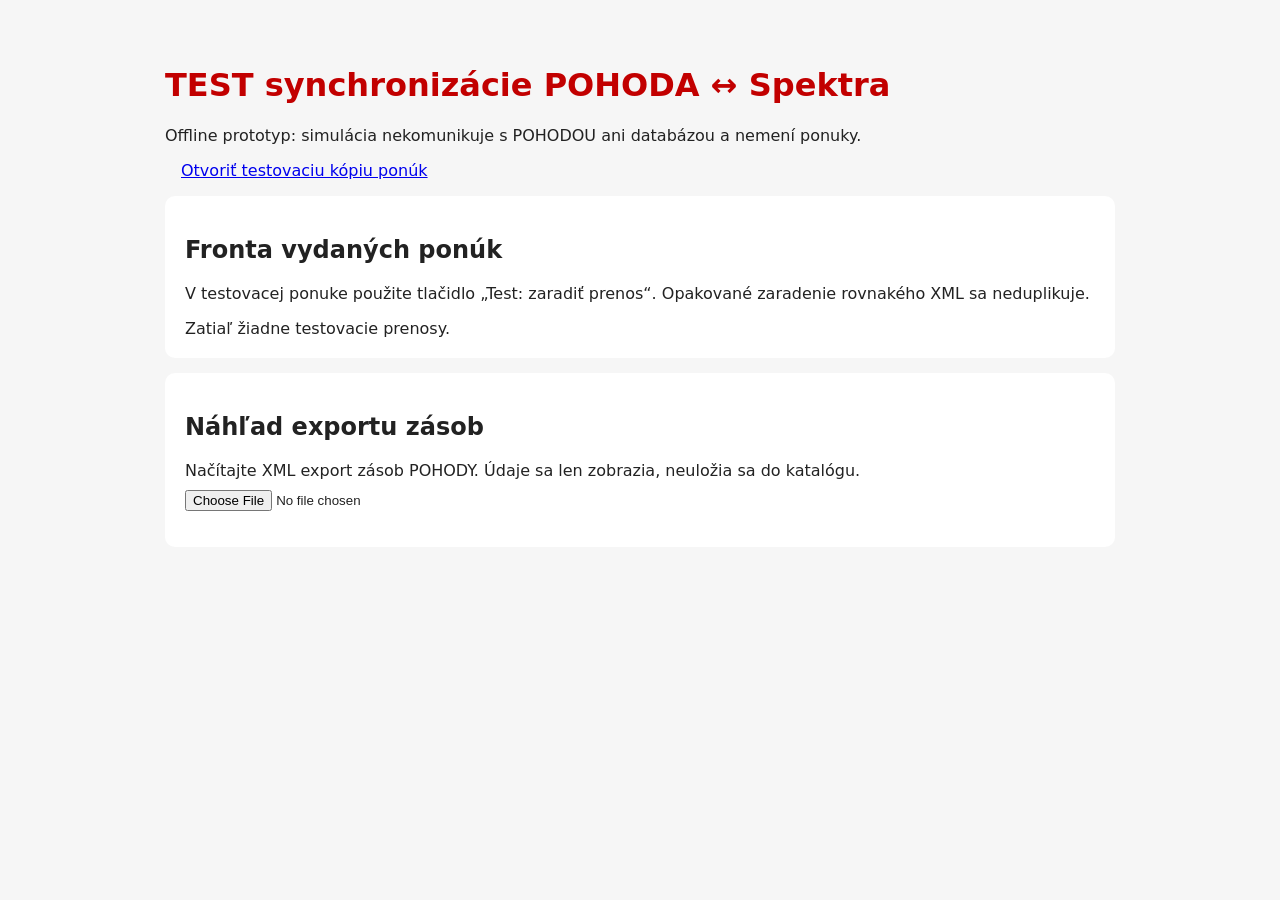
<file: mobile-v4/sync-lab/index.html>
<!doctype html><html lang="sk"><head><meta charset="utf-8"><meta name="viewport" content="width=device-width,initial-scale=1">
<meta http-equiv="Content-Security-Policy" content="connect-src 'none'; form-action 'none'; object-src 'none'; base-uri 'none'">
<title>Spektra – test synchronizácie</title>
<style>body{font:16px system-ui;max-width:950px;margin:30px auto;padding:15px;background:#f6f6f6;color:#222}h1{color:#c20000}section{background:white;padding:20px;margin:15px 0;border-radius:10px}button,a{margin:6px;padding:10px}input{display:block;margin:10px 0}pre{white-space:pre-wrap;overflow-wrap:anywhere}.error{color:#b00020}</style>
</head><body><h1>TEST synchronizácie POHODA ↔ Spektra</h1>
<p>Offline prototyp: simulácia nekomunikuje s POHODOU ani databázou a nemení ponuky.</p>
<p><a href="../app.html">Otvoriť testovaciu kópiu ponúk</a></p>
<section><h2>Fronta vydaných ponúk</h2><p>V testovacej ponuke použite tlačidlo „Test: zaradiť prenos“. Opakované zaradenie rovnakého XML sa neduplikuje.</p><div id="jobs"></div></section>
<section><h2>Náhľad exportu zásob</h2><label>Načítajte XML export zásob POHODY. Údaje sa len zobrazia, neuložia sa do katalógu.<input id="stockFile" type="file" accept=".xml"></label><pre id="stockResult"></pre></section>
<p id="error" class="error" role="alert"></p>
<script src="../supabase-config.js"></script><script src="../js/pohoda-sync-lab.js"></script><script src="lab.js"></script></body></html>
</file>
